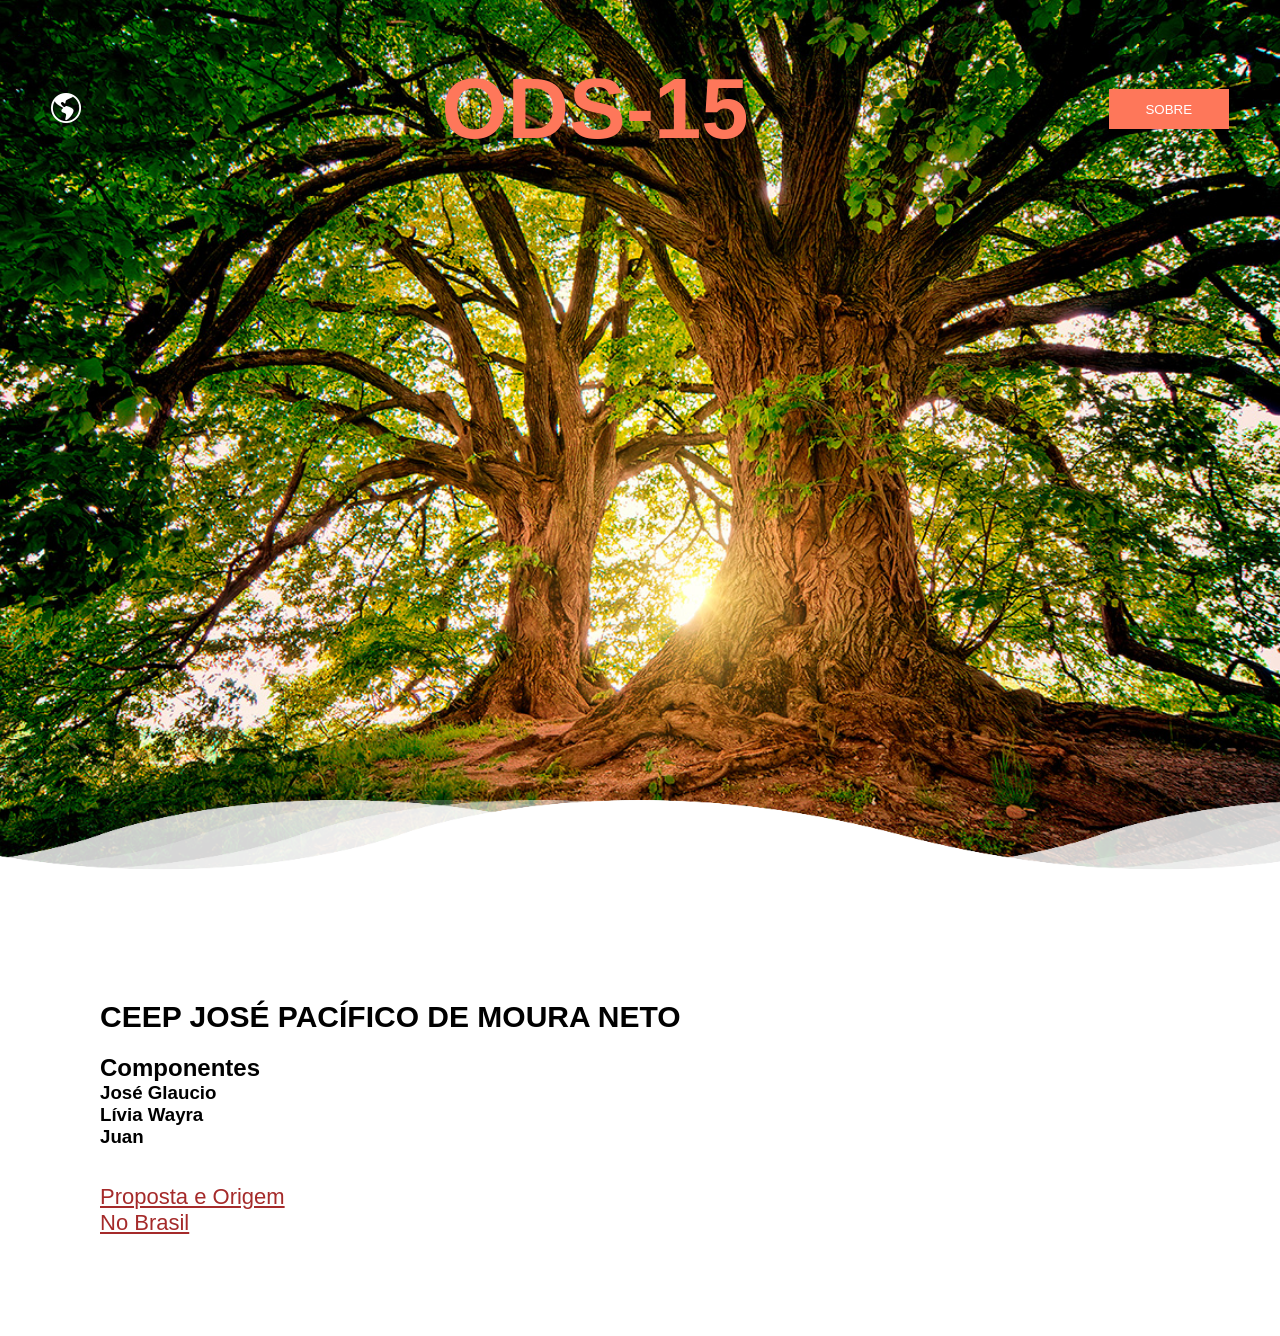
<file: index.html>
<!DOCTYPE html>
<html lang="pt-br">
<head>
    <meta charset="UTF-8">
    <link rel="stylesheet" href="https://cdn.jsdelivr.net/npm/bootstrap-icons@1.10.4/font/bootstrap-icons.css">
    <title>Paralax com Ondas</title>
	<link rel="stylesheet" href="novo2.css">
</head>
<body>
 <header id="header">
        <div class="container">
            <div class="flex">
                <a href="#"><i class="bi bi-globe-americas"></i></a>
                <nav>
                     <h1 id="smt">ODS-15</h1>
                </nav>
                <div class="btn-sobre">
                    <a href="#"><button>SOBRE</button></a>
                </div>
            </div><!--flex-->
        </div><!--container-->
    </header>
   <section class="ondas-box">
        <div class="onda" id="onda1"></div>
        <div class="onda" id="onda2"></div>
        <div class="onda" id="onda3"></div>
        <div class="onda" id="onda4"></div>
    </section>
    <section id="carryon"class="conteudo">
		<h1 id="ceep">CEEP JOSÉ PACÍFICO DE MOURA NETO</h1>
        <h2>Componentes</h2>
			<h3>José Glaucio</h3>
			<h3>Lívia Wayra</h3>
			<h3>Juan</h3>
			<br>
			<br>
		<a id="just" href="nanada.html">Proposta e Origem</a><br>
	
		<a id="just" href="yohoho.html">No Brasil</a>
	
	</section>
    <script src="vai3.js"></script>
	<script src="novo3.js"></script>
</body>
</html>
</file>
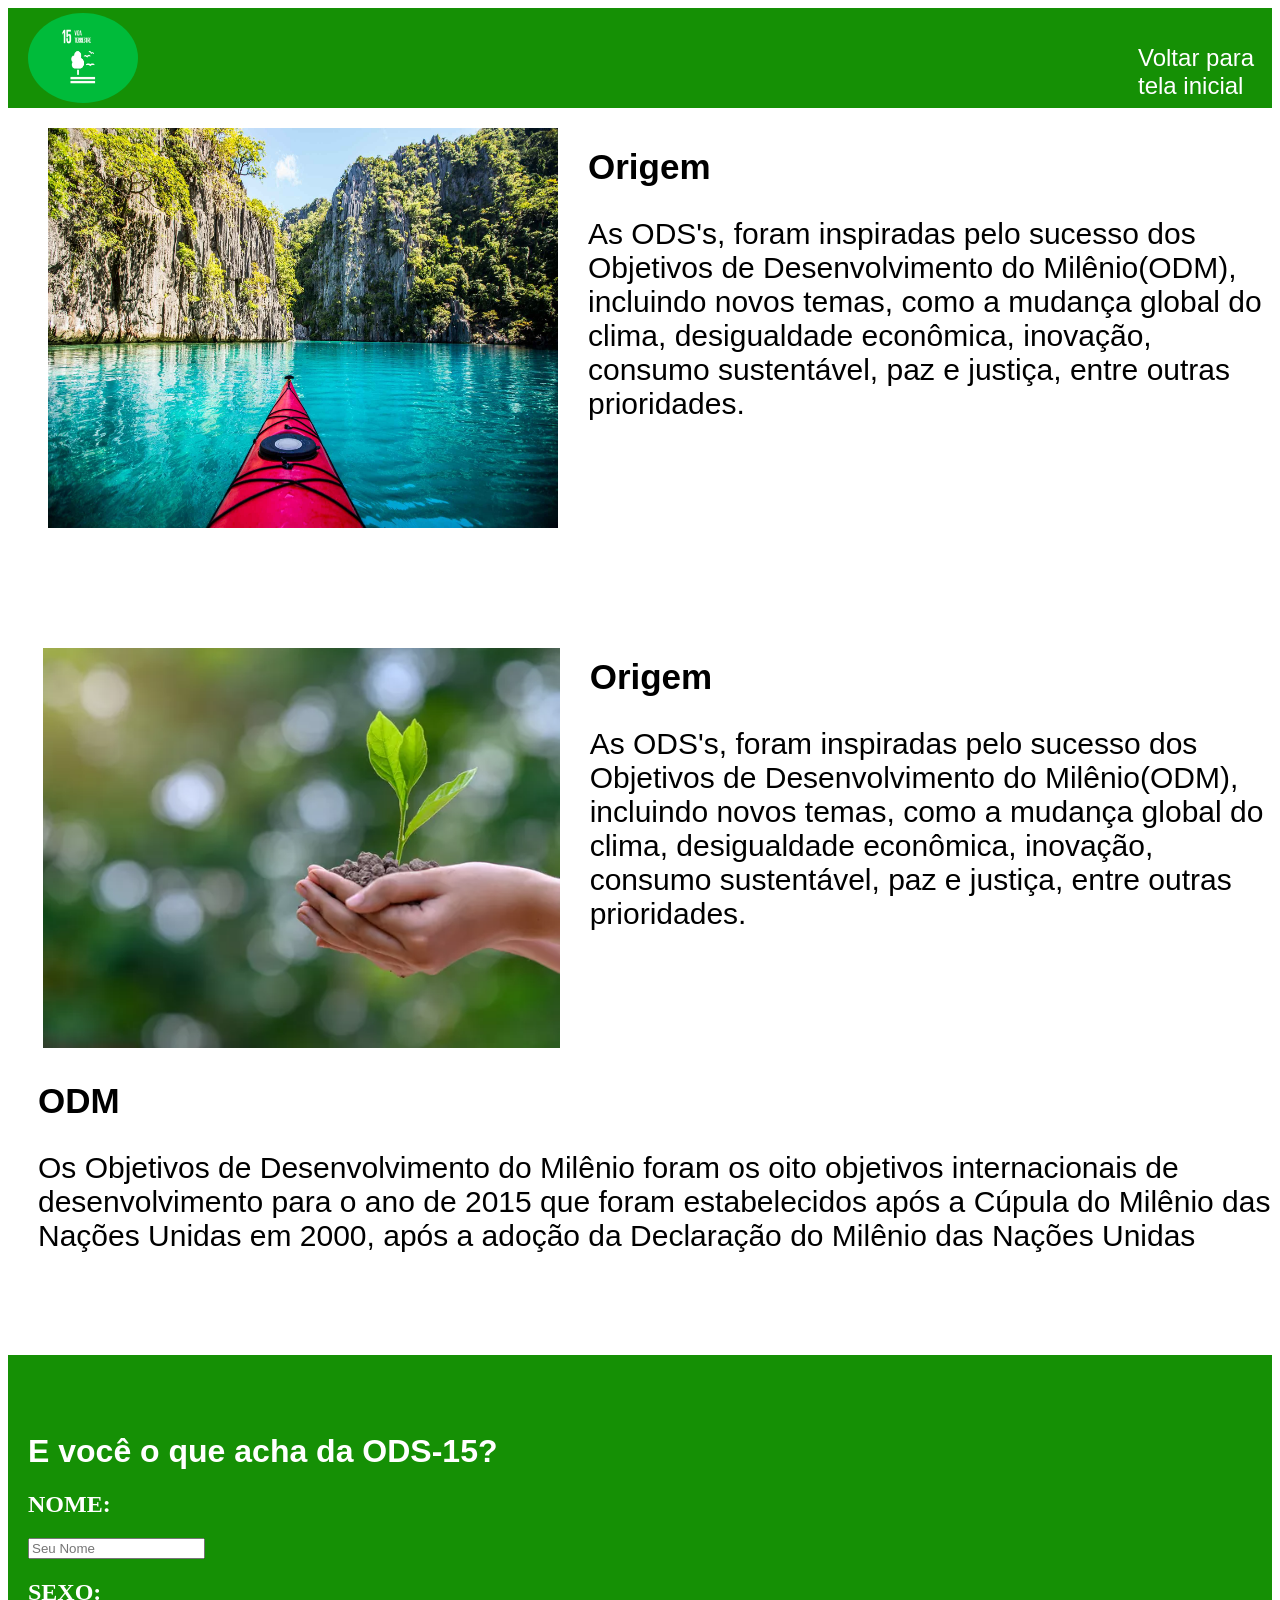
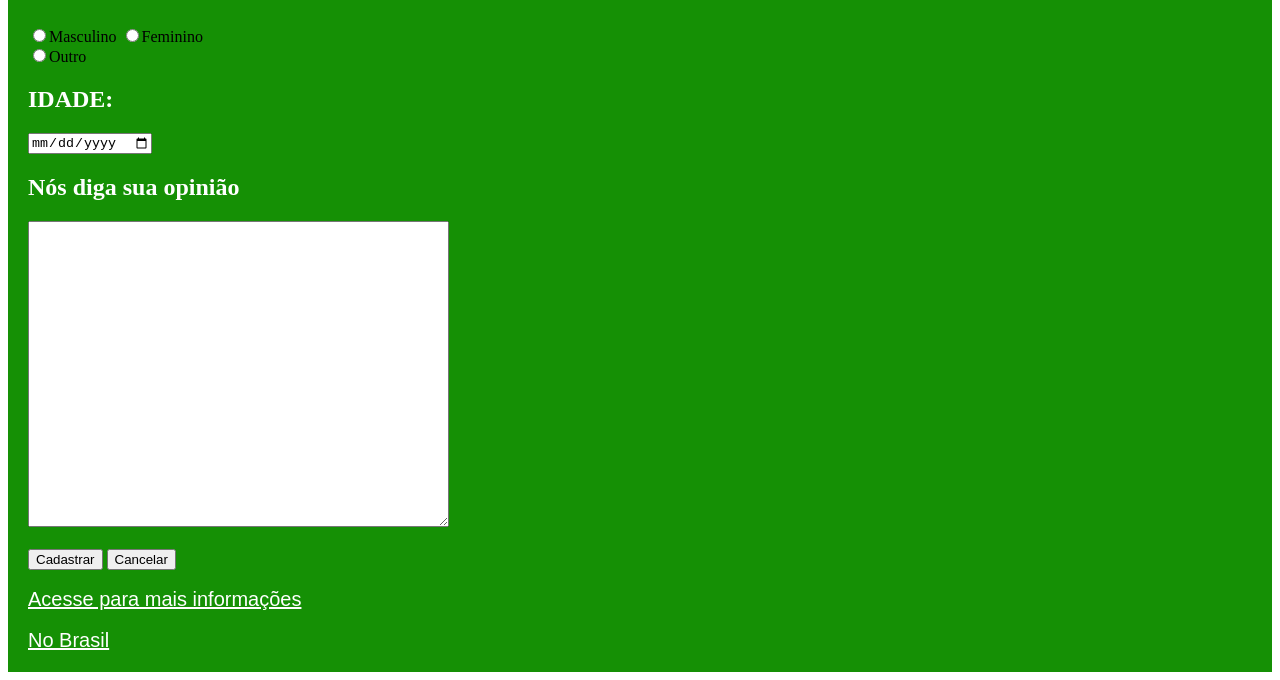
<file: nanada.html>
<!DOCTYPE HTML>
<html lang="pt-br">
<head>
	<meta charset="UTF-8">
	<title> PROPOSTA E ORIGEM </title>
	<link rel="stylesheet" href="p90.css">
</head>
<body>
<nav id="read">
	<img id="sentido" src="inaga.png">
	<a id="zelo" href="index.html">Voltar para tela inicial</a>
</nav>

 <div id="absol">
 <img id="trash" src="siegurd.jpeg">
 <section id="Ds">
 <h1 id="route">Origem</h1>
 
 <p id="absolut">As ODS's, foram inspiradas pelo sucesso dos Objetivos de Desenvolvimento do Milênio(ODM),<br> 
 incluindo novos temas, como a mudança global do clima, desigualdade econômica, inovação, consumo sustentável, paz e justiça, entre outras prioridades.</p>
 </section>
 </div>
 
 <br>
 <br>
 <br>
 <br>
 <br>

 <div id="absol">
 <img src="save.jpg" id="patches">
 <section id="Ds">
 <h1 id="route">Origem</h1>
 
 <p id="absolut">As ODS's, foram inspiradas pelo sucesso dos Objetivos de Desenvolvimento do Milênio(ODM),<br> 
 incluindo novos temas, como a mudança global do clima, desigualdade econômica, inovação, consumo sustentável, paz e justiça, entre outras prioridades.</p>
 </section>
 </div>
 <h1 id="route" >ODM</h1>
 
 <p id="absolut">Os Objetivos de Desenvolvimento do Milênio foram os oito objetivos internacionais de desenvolvimento para o ano de 2015 que foram estabelecidos
 após a Cúpula do Milênio das Nações Unidas em 2000, após a adoção da Declaração do Milênio das Nações Unidas</p>
 
 <br>
 <br>
 <br>
 <br>
 </body>
 <footer id="wayward">
 
 <br>
 <br>
 <h1 id="artic"> E você o que acha da ODS-15?</h1>
	<form>
		<h2 id="monkeys">NOME:</h2>
		<input type="text" placeholder="Seu Nome" maxlength="10" required><br>
		<h2 id="monkeys" required>SEXO:</h2>
		<input type="radio">Masculino
		<input type="radio">Feminino<br>
		<input type="radio">Outro<br>
		<h2 id="monkeys">IDADE:</h2>
		<input type="date"placeholder="Data de Nascimento" required><br>
		<h2 id="monkeys">Nós diga sua opinião</h2>
		<textarea rows="20" cols="50" maxlength="70"></textarea>
		<br>
		<br>
		<input id="505" type="submit" value="Cadastrar">
		<input id="505" type="reset" value="Cancelar">
<br>
<br>
	<a id="dante" href="https://pt.wikipedia.org/wiki/Objetivos_de_Desenvolvimento_do_Milênio">Acesse para mais informações</a>
<br>
<br>
	<a id="dante" href="yohoho.html">No Brasil</a>
</form>
 </footer>
</html>
</file>
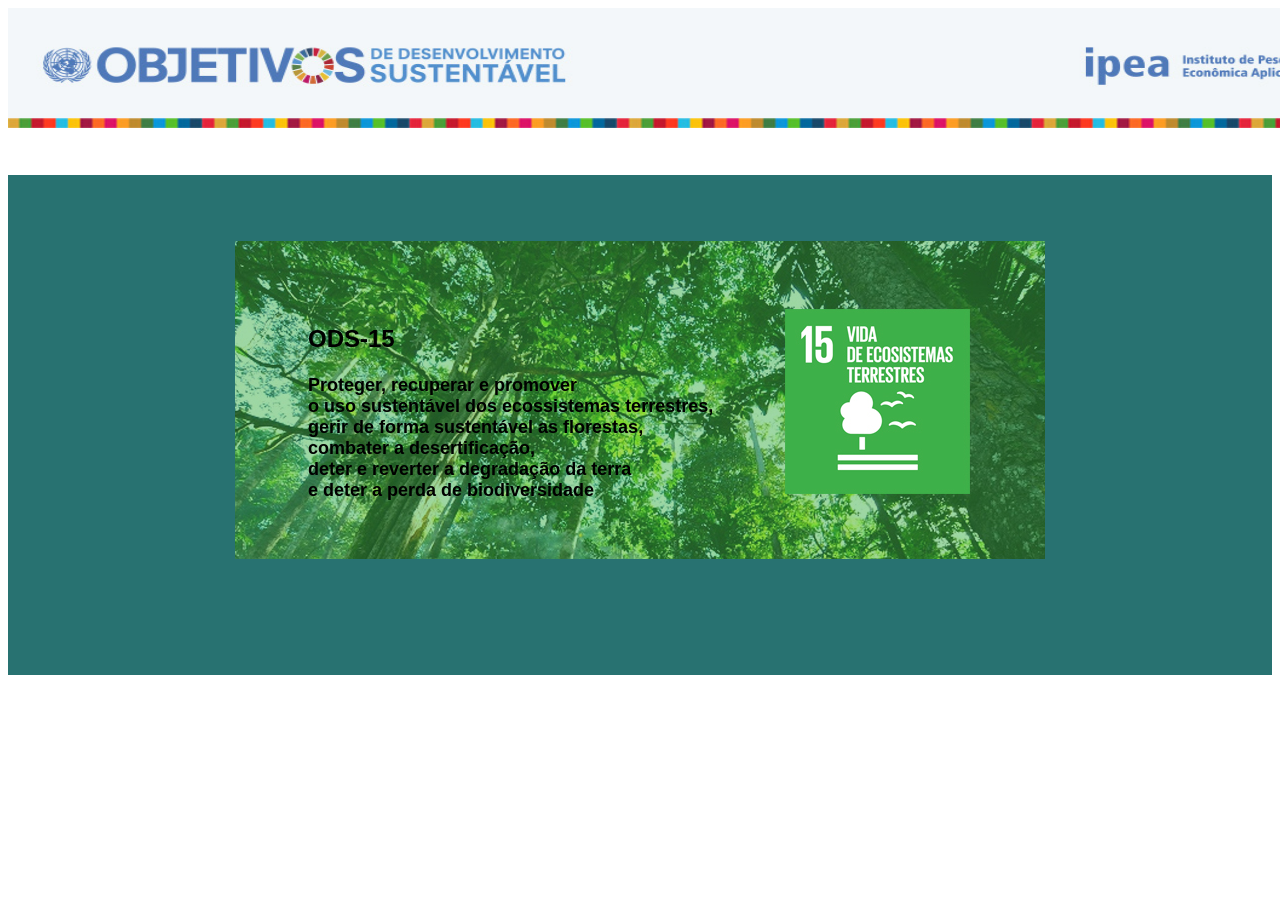
<file: ODS15.html>
<!DOCTYPE HTML>
<html lang="pt-br">
<head>
	<meta charset="UTF-8">
	<title> ODS-15 </title>
	<link rel="stylesheet" href="p90.css">
</head>
<body>
<img id="barra"src="ods.jpg">
<div id="nero">
	<a id="dante" href="nanada.html">PROPOSTA E ORIGEM</a>
	<a id="dante" href="yohoho.html">NO BRASIL</a>
</div>
<section id="sla">
	<main id="bkg">
		<h2 id="pa" >ODS-15</h2>
		<p id="la"><strong>Proteger, recuperar e promover<br> o uso sustentável dos ecossistemas terrestres,<br>
		gerir de forma sustentável as florestas,<br> combater a desertificação,<br>deter e reverter a degradação da terra<br> e deter a perda de biodiversidade</strong></p>
	</main> 
</section>
</body>
</html>
</file>
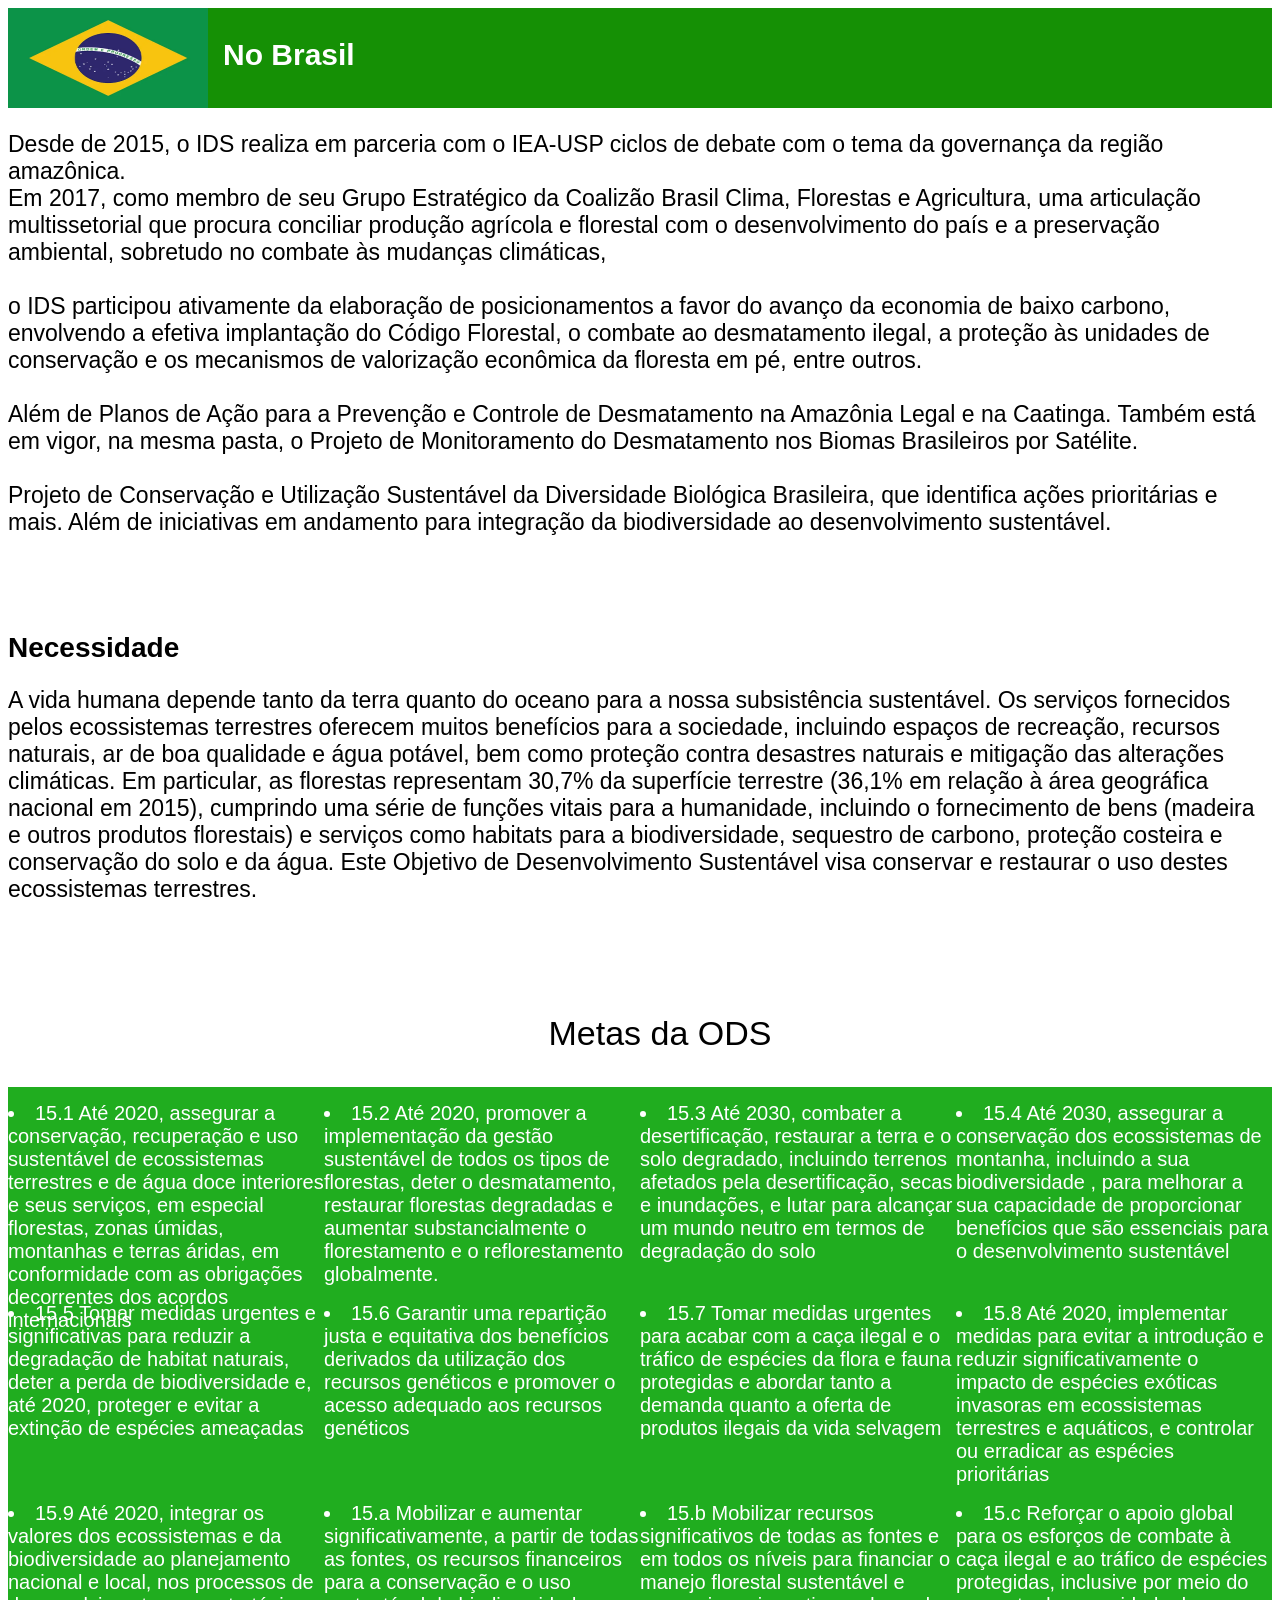
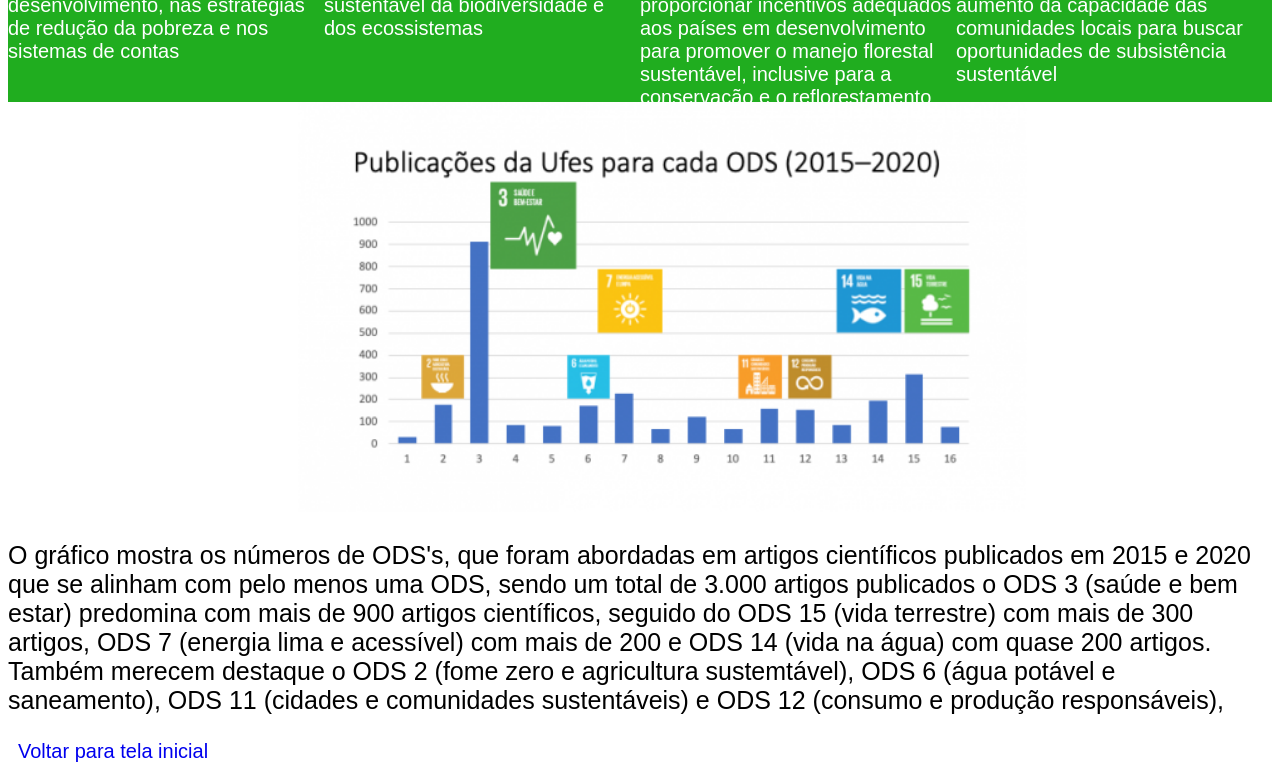
<file: yohoho.html>
<!DOCTYPE HTML>
<html lang="pt-br">
<head>
	<meta charset="UTF-8">
	<title> NO BRASIL </title>
	<link rel="stylesheet" href="p90.css">
</head>
<body>
<nav id="read">
<img id="carol" src="bandeira.jpg">
<h1 id="brazil">No Brasil</h1>
</nav>
 
 <p id="carolina"  >Desde de 2015, o IDS realiza em parceria com o IEA-USP ciclos de debate com o tema da governança da região amazônica.<br>
 Em 2017, como membro de seu Grupo Estratégico da Coalizão Brasil Clima, Florestas e Agricultura, uma articulação multissetorial que procura conciliar produção agrícola e florestal com o desenvolvimento do país e a preservação ambiental,
 sobretudo no combate às mudanças climáticas,
 <br>
 <br>
 o IDS participou ativamente da elaboração de posicionamentos a favor do avanço da economia de baixo carbono, envolvendo a efetiva implantação do Código Florestal, o combate ao desmatamento ilegal,
 a proteção às unidades de conservação e os mecanismos de valorização econômica da floresta em pé, entre outros. 
 <br>
 <br>
 
 Além de Planos de Ação para a Prevenção e Controle de Desmatamento na Amazônia Legal e na Caatinga.  
Também está em vigor, na mesma pasta, o Projeto de Monitoramento do Desmatamento nos Biomas Brasileiros por Satélite. 
<br>
<br>
 Projeto de Conservação e Utilização Sustentável da Diversidade Biológica Brasileira, que identifica ações prioritárias e mais. 
  Além de iniciativas em andamento para integração da biodiversidade ao desenvolvimento sustentável.</p>
 <br>
 <br>
 <br>
 <h1 id="kkrol">Necessidade</h1>
  
 <p id="carolina">A vida humana depende tanto da terra quanto do oceano para a nossa subsistência sustentável. Os serviços fornecidos pelos ecossistemas terrestres oferecem muitos benefícios para a sociedade, incluindo espaços de recreação, recursos naturais, ar de boa qualidade e água potável, bem como proteção contra desastres naturais e mitigação das alterações climáticas.
 Em particular, as florestas representam 30,7% da superfície terrestre (36,1% em relação à área geográfica nacional em 2015), cumprindo uma série de funções vitais para a humanidade, incluindo o fornecimento de bens (madeira e outros produtos florestais) e serviços como habitats para a biodiversidade, 
 sequestro de carbono, proteção costeira e conservação do solo e da água. 
 Este Objetivo de Desenvolvimento Sustentável visa conservar e restaurar o uso destes ecossistemas terrestres.</p>
 <br>
 <br>
 <br>
<main>
	<ul id="ronni" >Metas da ODS</ul>
		<div id="IRan" class="grid-container">
			<li class="grid-item-1">15.1 Até 2020, assegurar a conservação, recuperação e uso sustentável de ecossistemas terrestres e de água doce interiores e seus serviços, em especial florestas, zonas úmidas, 
			montanhas e terras áridas, em conformidade com as obrigações decorrentes dos acordos internacionais</li>
			<li class="grid-item-2">15.2 Até 2020, promover a implementação da gestão sustentável de todos os tipos de florestas, deter o desmatamento, restaurar florestas degradadas
			e aumentar substancialmente o florestamento e o reflorestamento globalmente.</li>
			<li class="grid-item-3">15.3 Até 2030, combater a desertificação, restaurar a terra e o solo degradado, incluindo terrenos afetados pela desertificação, secas e inundações,
			e lutar para alcançar um mundo neutro em termos de degradação do solo</li>
			<li class="grid-item-4">15.4 Até 2030, assegurar a conservação dos ecossistemas de montanha, incluindo a sua biodiversidade
			, para melhorar a sua capacidade de proporcionar benefícios que são essenciais para o desenvolvimento sustentável</li>
			<li class="grid-item-5">15.5 Tomar medidas urgentes e significativas para reduzir a degradação de habitat naturais, deter a perda de biodiversidade e, até 2020, proteger e evitar a extinção de espécies ameaçadas</li>
			<li class="grid-item-6">15.6 Garantir uma repartição justa e equitativa dos benefícios derivados da utilização dos recursos genéticos e promover o acesso adequado aos recursos genéticos</li>
			<li class="grid-item-7">15.7 Tomar medidas urgentes para acabar com a caça ilegal e o tráfico de espécies da flora e fauna protegidas e abordar tanto a demanda quanto a oferta de produtos ilegais da vida selvagem</li>
			<li class="grid-item-8">15.8 Até 2020, implementar medidas para evitar a introdução e reduzir significativamente o impacto de espécies exóticas invasoras em ecossistemas terrestres e aquáticos,
			e controlar ou erradicar as espécies prioritárias</li>
			<li class="grid-item-9"> 15.9 Até 2020, integrar os valores dos ecossistemas e da biodiversidade ao planejamento nacional e local, nos processos de desenvolvimento, 
			nas estratégias de redução da pobreza e nos sistemas de contas</li>
			<li class="grid-item-10">15.a Mobilizar e aumentar significativamente, a partir de todas as fontes, os recursos financeiros para a conservação e o uso sustentável da biodiversidade e dos ecossistemas</li>
			<li class="grid-item-11">15.b Mobilizar recursos significativos de todas as fontes e em todos os níveis para financiar o manejo florestal sustentável e proporcionar incentivos adequados aos países em desenvolvimento para promover o manejo florestal sustentável,
			inclusive para a conservação e o reflorestamento</li>
			<li class="grid-item-12">15.c Reforçar o apoio global para os esforços de combate à caça ilegal e ao tráfico de espécies protegidas,
			inclusive por meio do aumento da capacidade das comunidades locais para buscar oportunidades de subsistência sustentável</li>
		</div>
 </main>
<img id="pub" src="pub.png">

<p id="mygirl">O gráfico mostra os números de ODS's, que foram abordadas em artigos científicos publicados em 2015 e 2020 que se alinham com pelo menos uma ODS, sendo um total de 3.000 artigos publicados
 o ODS 3 (saúde e bem estar) predomina com mais de 900 artigos científicos, seguido do ODS 15 (vida terrestre) com mais de 300 artigos, ODS 7 (energia lima e acessível) com mais de 200 e ODS 14 (vida na água) com quase 200 artigos. 
 Também merecem destaque o ODS 2 (fome zero e agricultura sustemtável), ODS 6 (água potável e saneamento), ODS 11 (cidades e comunidades sustentáveis) e ODS 12 (consumo e produção responsáveis),</p>
 
 <a id="christmas" href="index.html">Voltar para tela inicial</a>

</body>
</html>
</file>
<file: novo2.css>
#smt{
	font-size:85px;
	color: #FE775A;
	display:flex;
	justify-content:center;
}
#ceep{
	font-size:30px;
}
#just{
	 
	color:brown;
	font-size:22px;
}
*{
    margin: 0;
    padding: 0;
    box-sizing: border-box;
    font-family: 'outfit', sans-serif;
}
body{
    background-image: url(verde4.jpg);
    background-position: center;
    background-repeat: no-repeat;
    background-attachment: fixed;
    background-size: cover;
}

.container{
    max-width: 1280px;
    margin: auto;
}
.flex{
    display: flex;
    align-items: center;
    justify-content: space-between;
}

header{
    width: 100%;
    padding: 60px 4%;
    position: fixed;
    top: 0;
    left: 0;
    transition: .5s;
}

header.rolagem{
    background-color: #fff;
    padding: 20px 4%;
}

header.rolagem a, header.rolagem i{
    color: #FE775A;
}

header i{
    font-size: 30px;
    color: #fff;
}

header ul{
    list-style-type: none;
}

header ul li{
    display: inline-block;
    margin: 0 40px;
}

header ul li a{
    color: #fff;
    text-decoration: none;
}

.btn-sobre button{
    width: 120px;
    height: 40px;
    border: 0;
    background-color: #FE775A;
    color: #fff;
    cursor: pointer;
    transition: .2s;
}
.conteudo{
    padding: 100px;
    background-color: #fff;
}

.conteudo h1{
    font-size: 3em;
    margin-bottom: 20px;
}

.conteudo p{
    font-size: 1.5em;
}
section.ondas-box{
    position: relative;
    width: 100%;
    height: 100vh;
}

.onda{
    width: 100%;
    height: 100px;
    position: absolute;
    bottom: 0;
    background-image: url(wave.png);
    background-size: 1000px 100px;

    animation: ondaAnimada 5s ease-in-out infinite alternate;
}

@keyframes ondaAnimada {
    0%{
        transform: translateY(0px);
    }
    100%{
        transform: translateY(10px);
    }
}

#onda1{
    z-index: 1000;
    opacity: 1;
    background-position-x: 400;
}
#onda2{
    z-index: 999;
    opacity: 0.5;
    background-position-x: 300px;
}
#onda3{
    z-index: 998;
    opacity: 0.2;
    background-position-x: 200px;
}
#onda4{
    z-index: 997;
    opacity: 0.8;
    background-position-x: 100px;
}
</file>
<file: p90.css>
#barra{
	width:1340px;
	height:120px;
}
#sla{
	height:500px;
	background-color:#287271;
}
#bkg{
	background-image:url("back.jpg");
	background-position:center;
	background-repeat:no-repeat;
	height:450px;
	border-radius:5px 5px 5px 5px;
}
#pa{
	font-family:Arial;
	padding-left:300px;
	height:30px;
	padding-top:150px;
}
#la{
	padding-left:300px;
	font-size:18px;
	font-family:Arial; 
}
#nero{
	display:flex;
	text-decoration:none;
	color:blue;
	justify-content:space-around;
}
#dante{
	font-size:20px;
	font-family:Arial;
	 
	color:white;
}
 
#ds{
	padding-left:20px;
	display:flex;
	justify-content:center;
	font-family:Arial;
	font-size:20px;
}
#route{
	font-size:35px;
	font-family:Arial;
	padding-left:30px;
	padding-top:10px;
}
#absolut{
	
	padding-left:30px;
	font-family:Arial;
	font-size:30px;	
}
#wayward{
	padding-left:20px;
	background-color:#159005;
	padding-bottom:20px;
	padding-top:20px;

}
@media only handheld and (max-width:400px){
	#loud{
		font-size:10px;	
		font-family:Arial;
	}
	#puss{
		font-size:13px;
		font-family:Arial;
	}
	#dante{
		font-size:15px;
		font-family:Arial;
	}
}
@media only screen and (min-width:0px) and (max-width:800px){
	#body{
		display:flex;
		flex-direction:column;
		align-items:center;
		font-size:15px;
	}
}
#zelo{
	padding-top:36px;
	padding-left:1000px;
	color:white;
	text-decoration:none;
	font-family:Arial;
	font-size:24px;
 

}
#trash{
	padding-left:40px;
	padding-top:20px;
	height:400px;
	width:510px;
}
#patches{
	padding-left:35px;
	padding-top:30px;
	height:400px;
	width:600px;
}
#absol{
	display:flex;
	 
}
#pedrada{
	color:white;
	padding-left:30px;
	padding-top:15px;
	font-family:Arial;	
	font-size:24px;
}
#read{
	background-color:#159005;
	display:flex;
	flex-direction:flex-start;
}
#sentido{
	padding-top:5px;
	padding-bottom:5px;
	margin-left:20px;
	border-radius:80%;
	height:90px;
	width:110px;
}
#artic{
	color:white;
	font-family:arial;
}
#monkeys{
	color:white;
}
#505{
	color:white;
	
}
#ronni{
	display:flex;
	justify-content:center;
	font-family:Arial;
	font-size:34px;		
}
 
#pub{
	height:410px;
	margin-left:290px;
	
}
#mygirl{
	font-family:Arial;
	font-size:25px;
}
#uau{
	height:180px;
	width:200px;
}
#carol{
	width:200px;
	height:100px;
}
#brazil{
	color:white;
	font-size:30px;
	padding-top:5px;
	padding-left:15px;
	font-family:Arial;
}
#carolina{
	font-family:Arial;
	font-size:23px;
}
#kkrol{
	font-size:28px;
	font-family:Arial;
}
.grid-container{
	
	padding-top:15px;
	color:white;
	font-family:Arial;
	font-size:20px;
	display:grid;
	grid-template-rows:repeat(5,200px);
	grid-template-columns: repeat(4,1fr);
}
#IRan{
	height:600px;
	background-color:#20AD1F;
	color:white;
}
#christmas{
	font-family:Arial;
	text-decoration:none;
	padding-left:10px;
	font-size:20px;
}
</file>
